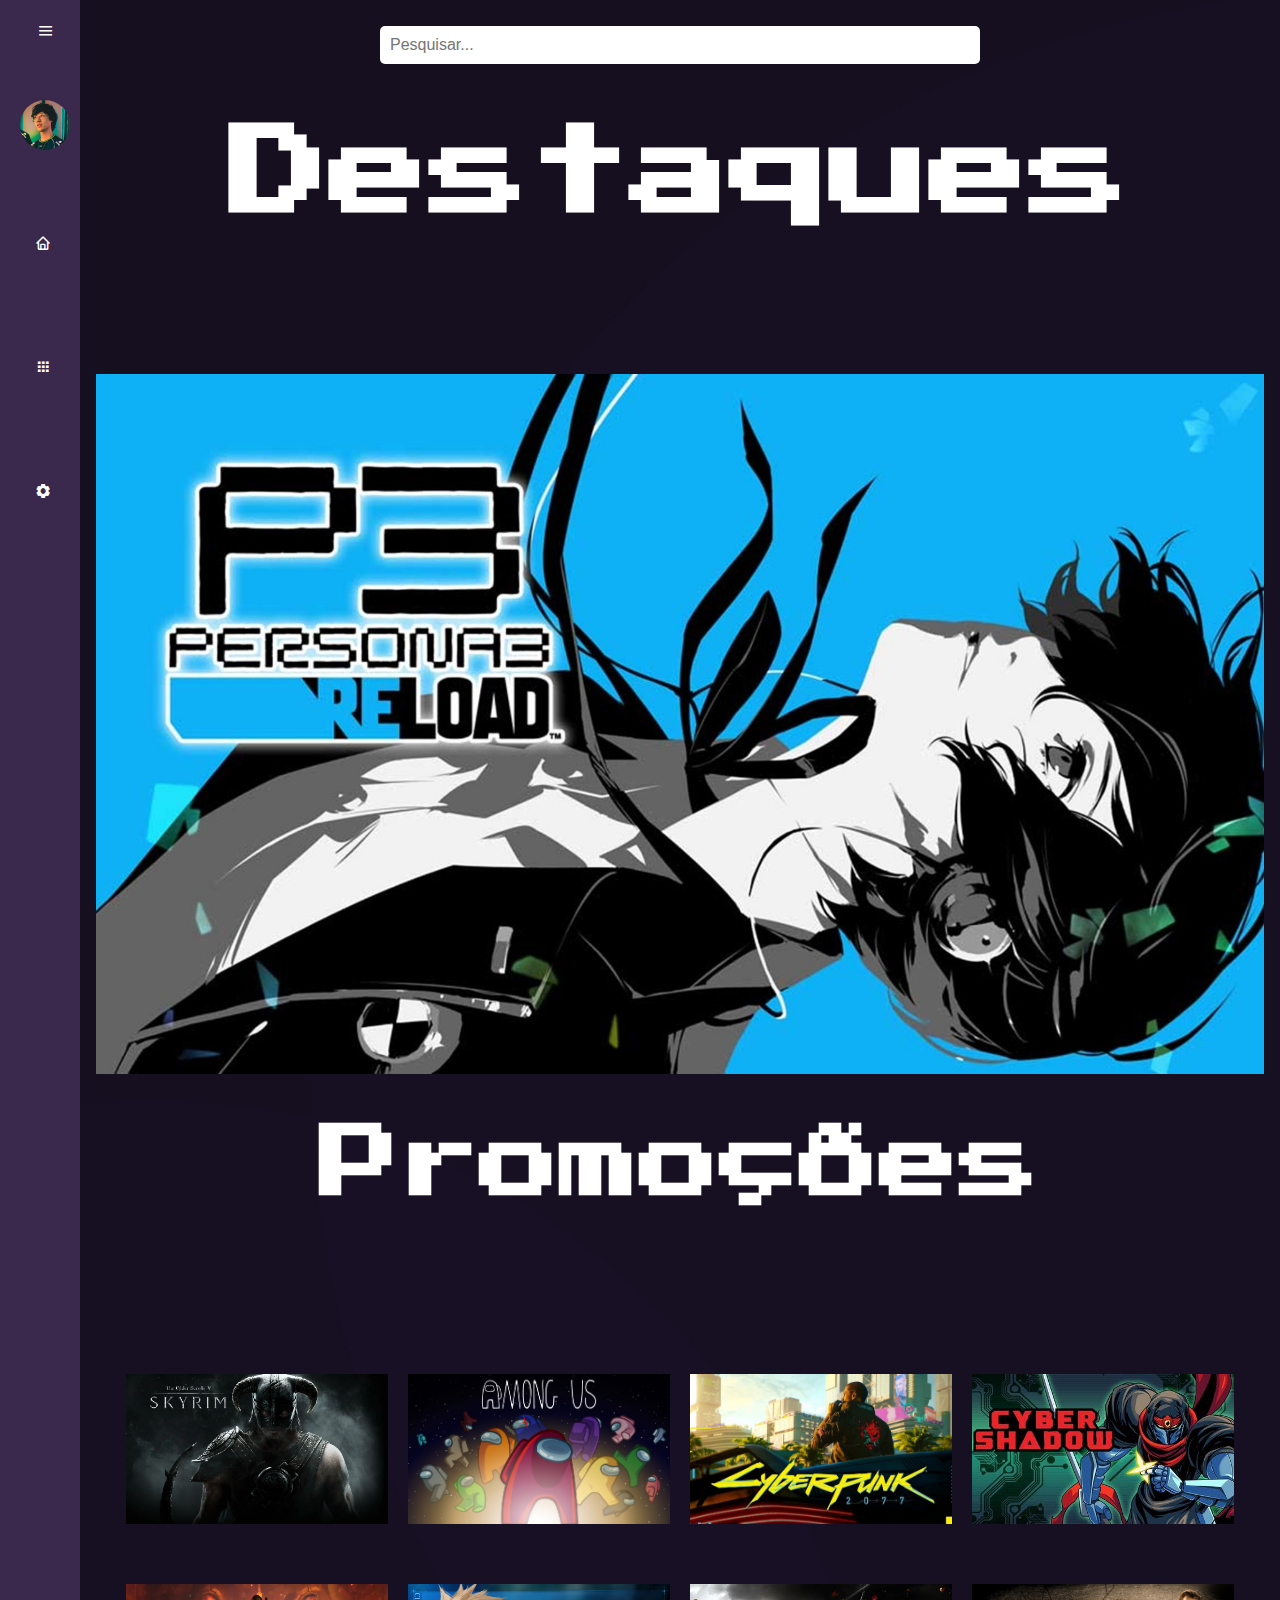
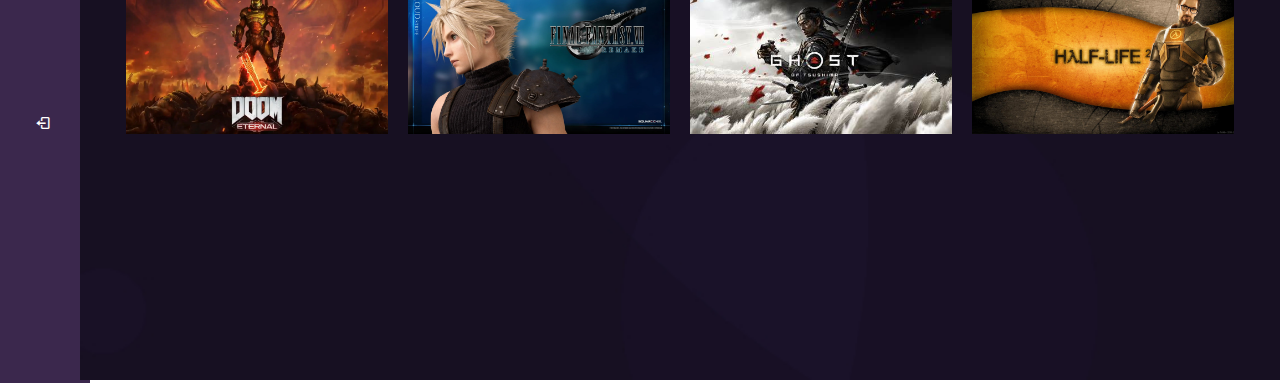
<file: Projeto IHC/index.html>
<!DOCTYPE html>
<html lang="pt-br">
<head>
    <meta charset="UTF-8">
    <meta name="viewport" content="width=device-width, initial-scale=1.0">
    <title>Jogos</title>
    <link rel="stylesheet" href="style.css">
    <link href='https://unpkg.com/boxicons@2.1.4/css/boxicons.min.css' rel='stylesheet'> 
    <link href="https://fonts.googleapis.com/css2?family=Press+Start+2P&display=swap" rel="stylesheet">
</head>
<body>


<div class="sidebar">
    <div class="top">
        <div class="logo">
            <i class="bx bxs-invader"></i>
            <span>DevStop</span>
        </div>
        <i class="bx bx-menu" id="btn"></i>
    </div>
    <div class="user">
        <a href="editor.html"><img src="Imgs/CIz_BqGv_200x200.jpg" alt="me" class="user-img"></a>
        <div>
            <p class="bold">DarkMaster123</p>
            <p>Admnistrador</p>
        </div>
    </div>
    <ul>
        
        <li>
            <a href="index.html">
                <i class="bx bx-home"></i>
                <span class="nav-item">Home</span>
            </a>
            
        </li>
        <li>
            <a href="catalogo.html">
                <i class="bx bxs-grid"></i>
                <span class="nav-item">Biblioteca</span>
            </a>
            
        </li>
        <li>
            <a href="configuracao.html">
                <i class="bx bxs-cog"></i>
                <span class="nav-item">Configurações</span>
            </a>
           
        </li>
        <br>
        <br>
        <br>
        <br>
        <br>
        <br>
        <br>
        <br>
        <br>
        <br>
        <br>
        <br>
        <br>
        <br>
        <br>
        <br>
        <br>
        <br>
        <br>
        <br>
        <br>
        <br>
        <br>
        <br>
        <br>
        <br>
        <br>
        <br>
        <br>
        <br>
        <br>
        <br>
        <br>
        <br>
        <br>
        <br>
        <br>
        <br>
        <br>
        <br>
        <br>
        <br>
        <br>
        <br>
        <br>
        <br>
        <br>
        <br>
        <br>
        <br>
        <br>
        <br>
        <br>
        <br>
        <br>
        
        <br>
        <br>
        <br>

        
        <li>
            <a href="login.html">
                <i class='bx bx-log-out'></i>
                <span class="nav-item">log-out</span>
            </a>
        
        </li>
    </ul>
    
</div>



<div class="main-content">
    <div class="top-bar">
        <input type="text" placeholder="Pesquisar..." class="search-bar">
    </div>
    
    <h1>Destaques</h1>
    
    <div class="slideshow-container">
        <div class="mySlides fade">
            <img src="Imgs/Persona.jpeg" style="width:80%px" class="slide-img img1">
        </div>
        <div class="mySlides fade">
            <img src="Imgs/hades.jfif" style="width:100%">
        </div>
        <div class="mySlides fade">
            <img src="Imgs/assasins.jfif" style="width:100%" class="slide-img img3">
        </div>
    </div>
        
    <h2>Promoções</h2>


    <div class="square-container">
        <div class="row">
            <div class="square"><img src="Imgs/skyrim.jpg" alt="Imagem 1"></div>
            <div class="square"><img src="Imgs/amongus.jpg" alt="Imagem 2"></div>
            <div class="square"><img src="Imgs/cyberpunk.jfif" alt="Imagem 3"></div>
            <div class="square"><img src="Imgs/cybershadow.jfif" alt="Imagem 4"></div>
        </div>
        <div class="row">
            <div class="square"><img src="Imgs/Doom-Eternal-1.jpg" alt="Imagem 5"></div>
            <div class="square"><img src="Imgs/finalfantasy.png" alt="Imagem 6"></div>
            <div class="square"><img src="Imgs/ghost.jfif" alt="Imagem 7"></div>
            <div class="square"><img src="Imgs/halflife.jpg" alt="Imagem 8"></div>
        </div>
    </div>
</div>



</body>
<script>
    let btn = document.querySelector('#btn')
    let sidebar = document.querySelector('.sidebar')

    btn.onclick = function () {
        sidebar.classList.toggle('active');
    };

    let slideIndex = 0;
showSlides();

function showSlides() {
    let slides = document.getElementsByClassName("mySlides");
    for (let i = 0; i < slides.length; i++) {
        slides[i].style.display = "none";  
    }
    slideIndex++;
    if (slideIndex > slides.length) {slideIndex = 1}    
    slides[slideIndex-1].style.display = "block";  
    setTimeout(showSlides, 8000); // Muda a imagem a cada 4 segundos
}

</script>





</html>
</file>
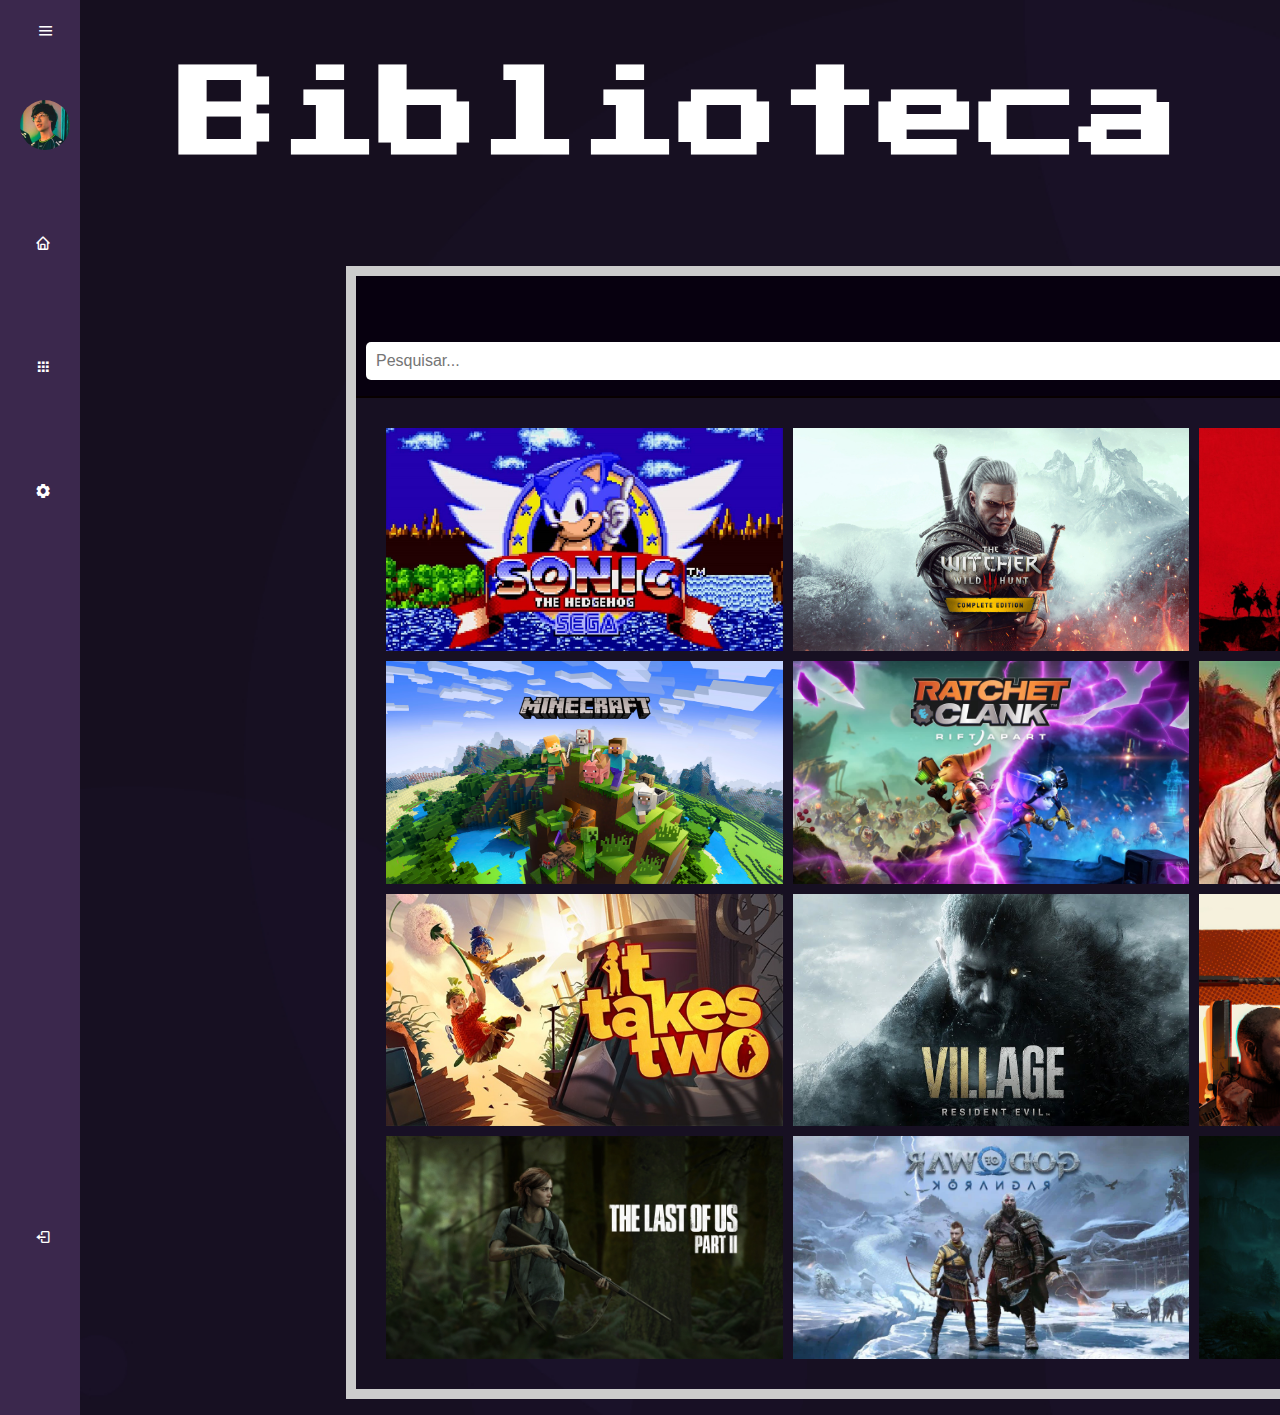
<file: Projeto IHC/catalogo.html>
<!DOCTYPE html>
<html lang="pt-br">
<head>
    <meta charset="UTF-8">
    <meta name="viewport" content="width=device-width, initial-scale=1.0">
    <title>Biblioteca</title>
    <link rel="stylesheet" href="catalogo.css">
    <link href='https://unpkg.com/boxicons@2.1.4/css/boxicons.min.css' rel='stylesheet'> 
    <link href="https://fonts.googleapis.com/css2?family=Press+Start+2P&display=swap" rel="stylesheet">
</head>
<body>

<div class="sidebar">
    <div class="top">
        <div class="logo">
            <i class="bx bxs-invader"></i>
            <span>DevStop</span>
        </div>
        <i class="bx bx-menu" id="btn"></i>
    </div>
    <div class="user">
        <a href="editor.html"><img src="Imgs/CIz_BqGv_200x200.jpg" alt="me" class="user-img"></a>
        <div>
            <p class="bold">DarkMaster123</p>
            <p>Admnistrador</p>
        </div>
    </div>
    <ul>
        
        <li>
            <a href="index.html">
                <i class="bx bx-home"></i>
                <span class="nav-item">Home</span>
            </a>
            
        </li>
        <li>
            <a href="catalogo.html">
                <i class="bx bxs-grid"></i>
                <span class="nav-item">Biblioteca</span>
            </a>
            
        </li>
        <li>
            <a href="configuracao.html">
                <i class="bx bxs-cog"></i>
                <span class="nav-item">Configurações</span>
            </a>
           
        </li>
        <br>
        <br>
        <br>
        <br>
        <br>
        <br>
        <br>
        <br>
        <br>
        <br>
        <br>
        <br>
        <br>
        <br>
        <br>
        <br>
        <br>
        <br>
        <br>
        <br>
        <br>
        <br>
        <br>
        <br>
        <br>
        <br>
        <br>
        <br>
        <br>
        <br>
        <br>
        

        <li>
            <a href="login.html">
                <i class='bx bx-log-out'></i>
                <span class="nav-item">log-out</span>
            </a>
        
        </li>
    </ul>
    
</div>

</body>
<script>
    let btn = document.querySelector('#btn')
    let sidebar = document.querySelector('.sidebar')

    btn.onclick = function () {
        sidebar.classList.toggle('active');
    };
</script>
<style>
    .gallery {
        display: flex;
        flex-wrap: wrap;
        gap: 10px;
        margin: 30px;
    }
    .gallery img {
        width: calc(33.333% - 10px);
        height: auto;
    }
</style>

<style>
 
    


    .container {
        display: flex;
        flex-wrap: wrap;
        justify-content: space-between;
        border: 10px solid #cccccc;
        box-sizing: border-box;
        /* Ajusta a altura da caixa principal para ocupar 90% da altura da tela */
        position: relative;
        width: 1300px;
        margin-left: 60px;
        margin-left: 250px;
        margin-top: 100px;
        
    }

    .search-container {
        width: 100%;
        display: flex;
        justify-content: space-between;
        align-items: center;
        padding: 10px;
        background-color: #07000f;
        border-bottom: 2px solid #080000;
        box-sizing: border-box;
    }

    .search-bar {
        flex: 1;
        padding: 10px;
        border: 2px solid #333;
        border-radius: 5px;
        font-size: 16px;
        margin-right: 10px;
        margin-top: 50px;
    }

    .banner {
        width: 100px;
        height: 50px;
        background-color: #5800a5;
        color: white;
        display: flex;
        justify-content: center;
        align-items: center;
        margin-top: 50px;
    }

    .rectangle {
        width: calc(33.33% - 20px);
        height: 100px;
        background-color: #f2f2f2;
        margin: 10px;
    }
  /* Estilos para os botões */
  .button-container {
            position: absolute;
            top: 10px;
            right: 10px;
            display: flex;
            z-index: 1; /* Para os botões ficarem sobre os retângulos */
            margin-bottom: 50px;
        }

        .button {
            padding: 5px 10px;
            background-color: #1c0049;
            color: white;
            border: none;
            cursor: pointer;
            margin-left: 10px;
           
        }

       
    </style>
</head>
<body>
   
</div>



<div class="main-content">
    <h1>Biblioteca</h1>
    <div class="container">
        <div class="button-container">
            <button class="button previous">Anterior</button>
            <button class="button next">Posterior</button>
        </div>
        <div class="search-container">
            <input type="text" placeholder="Pesquisar..." class="search-bar">
            <div class="banner">Enter</div>
        </div>
        
    <div class="gallery">
        <img src="Imgs/sonic.jfif" alt="Game 1">
        <img src="Imgs/thewitcher3.jfif" alt="Game 2">
        <img src="Imgs/Reddead.jfif" alt="Game 3">
        <img src="Imgs/minecraft.jpg" alt="Game 4">
        <img src="Imgs/Ratchet.jfif" alt="Game 5">
        <img src="Imgs/farcry.jfif" alt="Game 6">
        <img src="Imgs/ittakes2.jfif" alt="Game 7">
        <img src="Imgs/residendtvillage.jpg" alt="Game 8">
        <img src="Imgs/deathloop.jfif" alt="Game 9">
        <img src="Imgs/tlou.jpg" alt="Game 10">
        <img src="Imgs/godofwar.jpeg" alt="Game 11">
        <img src="Imgs/elden.jpg" alt="Game 12">
    </div>
    </div>
</div>
</body>
</html>
</file>
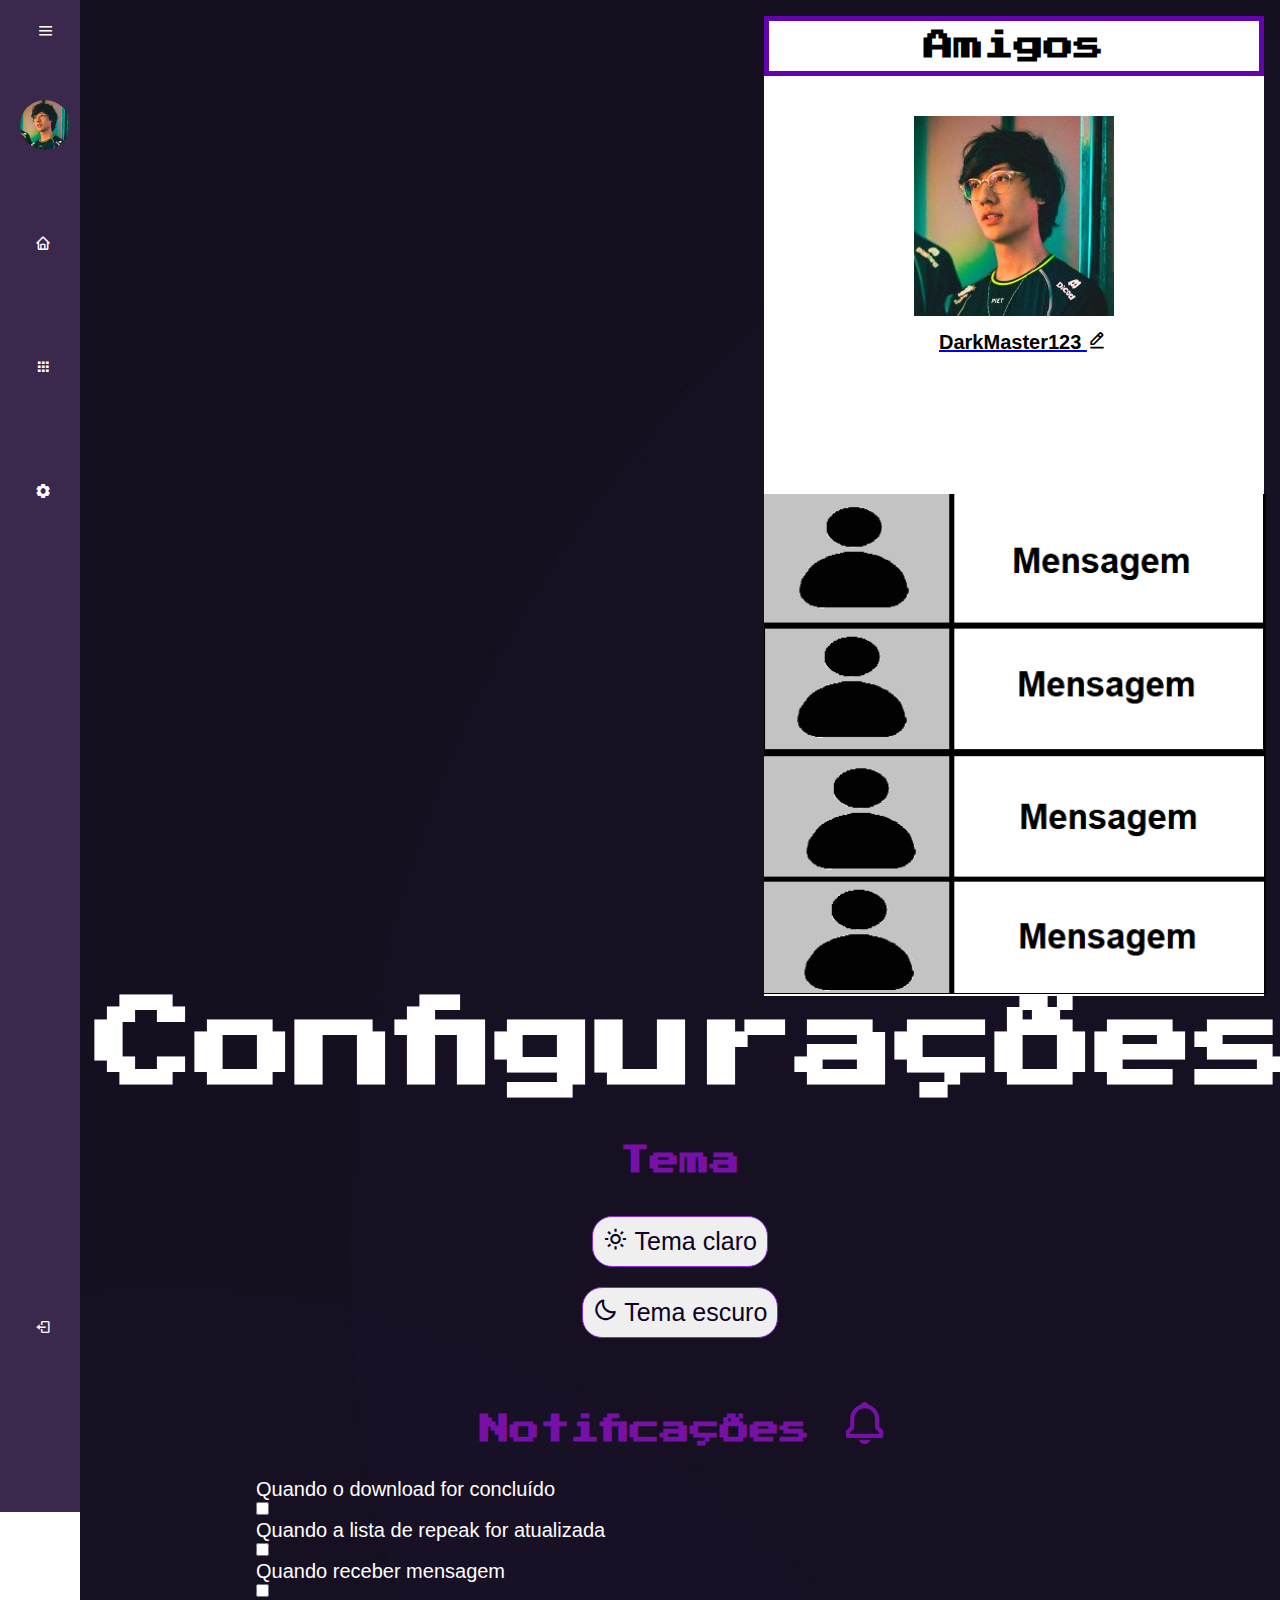
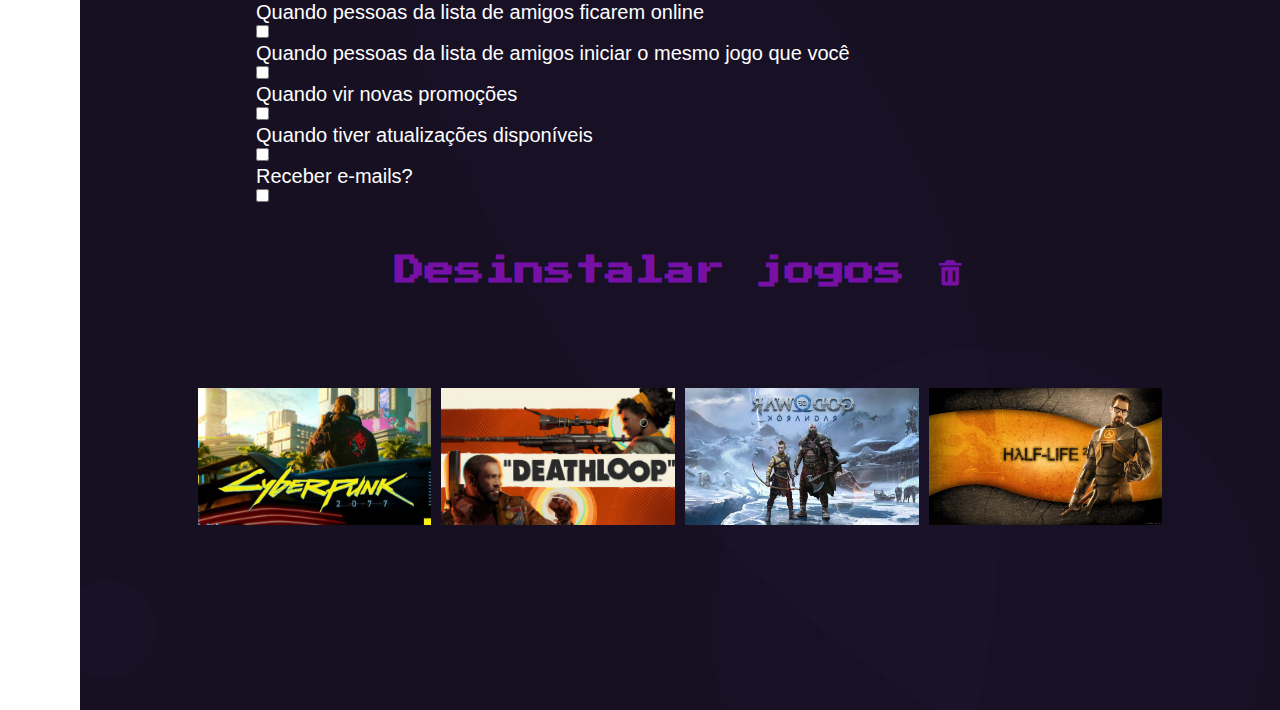
<file: Projeto IHC/configuracao.html>
<!DOCTYPE html>
<html lang="pt-br">
<head>
    <meta charset="UTF-8">
    <meta name="viewport" content="width=device-width, initial-scale=1.0">
    <title>Configuração</title>
    <link rel="stylesheet" href="configuracao.css">
    <link href='https://unpkg.com/boxicons@2.1.4/css/boxicons.min.css' rel='stylesheet'> 
    <link href="https://fonts.googleapis.com/css2?family=Press+Start+2P&display=swap" rel="stylesheet">
</head>
<body>


<div class="sidebar">
    <div class="top">
        <div class="logo">
            <i class="bx bxs-invader"></i>
            <span>DevStop</span>
        </div>
        <i class="bx bx-menu" id="btn"></i>
    </div>
    <div class="user">
        <a href="editor.html">
            <img src="Imgs/CIz_BqGv_200x200.jpg" alt="me" class="user-img">
            <div>
                <a href="editor.html">
                    <p class="bold">DarkMaster123</p>
                    <p>Admnistrador</p>
                </a>
        </a>
        </div>
    </div>
    <ul>
        
        <li>
            <a href="index.html">
                <i class="bx bx-home"></i>
                <span class="nav-item">Home</span>
            </a>
            
        </li>
        <li>
            <a href="catalogo.html">
                <i class="bx bxs-grid"></i>
                <span class="nav-item">Biblioteca</span>
            </a>
            
        </li>
        <li>
            <a href="configuracao.html">
                <i class="bx bxs-cog"></i>
                <span class="nav-item">Configurações</span>
            </a>
           
        </li>
        <br>
        <br>
        <br>
        <br>
        <br>
        <br>
        <br>
        <br>
        <br>
        <br>
        <br>
        <br>
        <br>
        <br>
        <br>
        <br>
        <br>
        <br>
        <br>
        <br>
        <br>
        <br>
        <br>
        <br>
        <br>
        <br>
        <br>
        <br>
        <br>
        <br>
        <br>
        <br>
        <br>
        <br>
        <br>
        <br>
        
        <li>
            <a href="login.html">
                <i class='bx bx-log-out'></i>
                <span class="nav-item">log-out</span>
            </a>
        
        </li>
    </ul>
    
</div>

</body>
<script>
    let btn = document.querySelector('#btn')
    let sidebar = document.querySelector('.sidebar')

    btn.onclick = function () {
        sidebar.classList.toggle('active');
    };
</script>

<div class="main-content">
    <div class="aside">
        <div class="header">
            <h2>Amigos</h2>
        </div>
        <div class="perfil">
            <img src="Imgs/CIz_BqGv_200x200.jpg" alt="">
            <a href="editor.html"><strong><p id="p1">DarkMaster123 <i class='bx bx-edit-alt' ></i></p></strong></a>
        </div>
        <div class="lista">
            <img src="Imgs/facilidade.png" alt="">
        </div>
    </div>
    <h1>Configurações</h1>

    
        <div class="tema">
            
            <center>
                <h3>Tema</h3>
            </center>
    
                <CENTER>
                    <button><i class='bx bx-sun'></i> Tema claro</button>
                    <br>
                    <button><i class='bx bx-moon' ></i> Tema escuro</button>
                </CENTER>
    
        </div>

        <div class="notificacao">

            <center>
                <h3>Notificações <i id="i1" class='bx bx-bell' ></i></h3> 
            </center>
            <p>Quando o download for concluído</p> <input type="checkbox">
            <p>Quando a lista de repeak for atualizada</p> <input type="checkbox">
            <p>Quando receber mensagem</p> <input type="checkbox">
            <p>Quando pessoas da lista de amigos ficarem online</p> <input type="checkbox">
            <p>Quando pessoas da lista de amigos iniciar o mesmo jogo que você</p> <input type="checkbox">
            <p>Quando vir novas promoções</p> <input type="checkbox">
            <p>Quando tiver atualizações disponíveis</p> <input type="checkbox">
            <p>Receber e-mails?</p> <input type="checkbox">
        
            
        </div>

        <center>
            <h3>Desinstalar jogos <i class='bx bxs-trash' ></i></h3> 
        </center>
        <div class="gallery">
            <img src="Imgs/cyberpunk.jfif" alt="Game 1">
            <img src="Imgs/deathloop.jfif" alt="Game 2">
            <img src="Imgs/godofwar.jpeg" alt="Game 3">
            <img src="Imgs/halflife.jpg" alt="Game 4">
        </div>
</div>

<style>
    .aside{
        height: 980px;
        width: 500px;
        background-color: rgb(255, 255, 255);
        float:  right;
        
       }

    .header h2{
        display: flex;
        justify-content: center;
       
        border: solid rgb(98, 3, 175) 5px;
        padding: 10px;
    }
    .perfil{
        
        margin-left: auto;
        margin-right: auto;
        margin-top: 40px;
        height: 200px;
        width: 200px;
        background-color: blueviolet;
    }
  
    .lista{
        background-color: chartreuse;
        display: flex;
        height:500px;
        width: 500px;
        margin-top: 178px;
     
    }
    h1 {
    color: white; /* Muda a cor para branco */
    font-weight: bold; /* Deixa o texto em negrito */
    text-align: center; /* Centraliza o texto */
    font-size: 100px;
    font-family: 'Press Start 2P', sans-serif; /* Aplica a fonte Press Start 2P como a fonte padrão */;
    margin-top: 50px;
}

h2{
    color: rgb(0, 0, 0); /* Muda a cor para branco */
    font-weight: bold; /* Deixa o texto em negrito */
    text-align: center; /* Centraliza o texto */
    font-size: 30px;
    font-family: 'Press Start 2P', sans-serif; /* Aplica a fonte Press Start 2P como a fonte padrão */;
}


.gallery {
            display: flex;
            flex-wrap: wrap;
            justify-content: center;
            gap: 10px;
            margin-bottom: 169px;
            margin-top: 100px;
        }
        .gallery img {
            width: 20%;
            height: auto;
        }
    
</style>
</file>
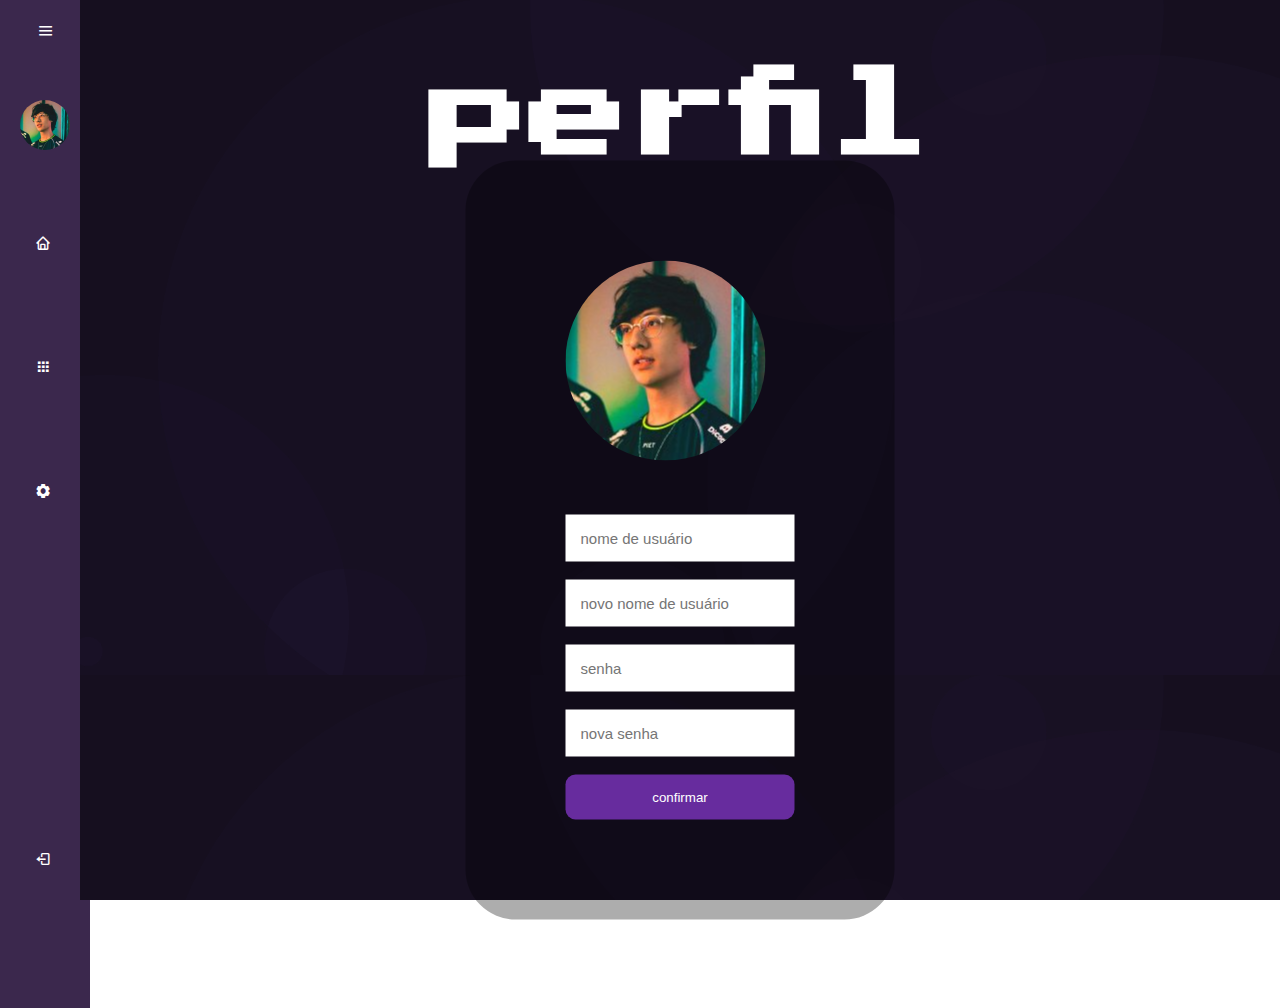
<file: Projeto IHC/editor.html>
<!DOCTYPE html>
<html lang="pt-br">
<head>
    <meta charset="UTF-8">
    <meta name="viewport" content="width=device-width, initial-scale=1.0">
    <title>Jogos</title>
    <link rel="stylesheet" href="editor.css">
    <link href='https://unpkg.com/boxicons@2.1.4/css/boxicons.min.css' rel='stylesheet'> 
    <link href="https://fonts.googleapis.com/css2?family=Press+Start+2P&display=swap" rel="stylesheet">
</head>

<body>
   
    

<div class="sidebar">
    <div class="top">
        <div class="logo">
            <i class="bx bxs-invader"></i>
            <span>DevStop</span>
        </div>
        <i class="bx bx-menu" id="btn"></i>
    </div>
    <div class="user">
        <a href="editor.html"><img src="Imgs/CIz_BqGv_200x200.jpg" alt="me" class="user-img"></a>
        <div>
            <p class="bold">DarkMaster123</p>
            <p>Admnistrador</p>
        </div>
    </div>
    <ul>
        
        <li>
            <a href="index.html">
                <i class="bx bx-home"></i>
                <span class="nav-item">Home</span>
            </a>
            
        </li>
        <li>
            <a href="catalogo.html">
                <i class="bx bxs-grid"></i>
                <span class="nav-item">Biblioteca</span>
            </a>
            
        </li>
        <li>
            <a href="configuracao.html">
                <i class="bx bxs-cog"></i>
                <span class="nav-item">Configurações</span>
            </a>
           
        </li>
        <br>
        <br>
        <br>
        <br>
        <br>
        <br>
        <br>
        <br>
        <br>
        <br>

        
        
        
        <li>
            <a href="login.html">
                <i class='bx bx-log-out'></i>
                <span class="nav-item">log-out</span>
            </a>
        
        </li>
    </ul>
    
</div>
<div class="main-content">
    <h1>perfil</h1>

    <div class="meiuca">
        <div class="zoom">
            <img src="Imgs/CIz_BqGv_200x200.jpg" >
        </div>
           
        <br><br><br>
        <input type="text" placeholder="nome de usuário"><br><br>
        <input type="text" placeholder="novo nome de usuário"><br><br>
        <input type="password" placeholder="senha"><br><br>
        <input type="password" placeholder="nova senha"> <br><br>
        <button>confirmar</button>
    </div>
</div>

</body>

<script>
    let btn = document.querySelector('#btn')
    let sidebar = document.querySelector('.sidebar')

    btn.onclick = function () {
        sidebar.classList.toggle('active');
    };

    let slideIndex = 0;
showSlides();
</script>

</html>
</file>
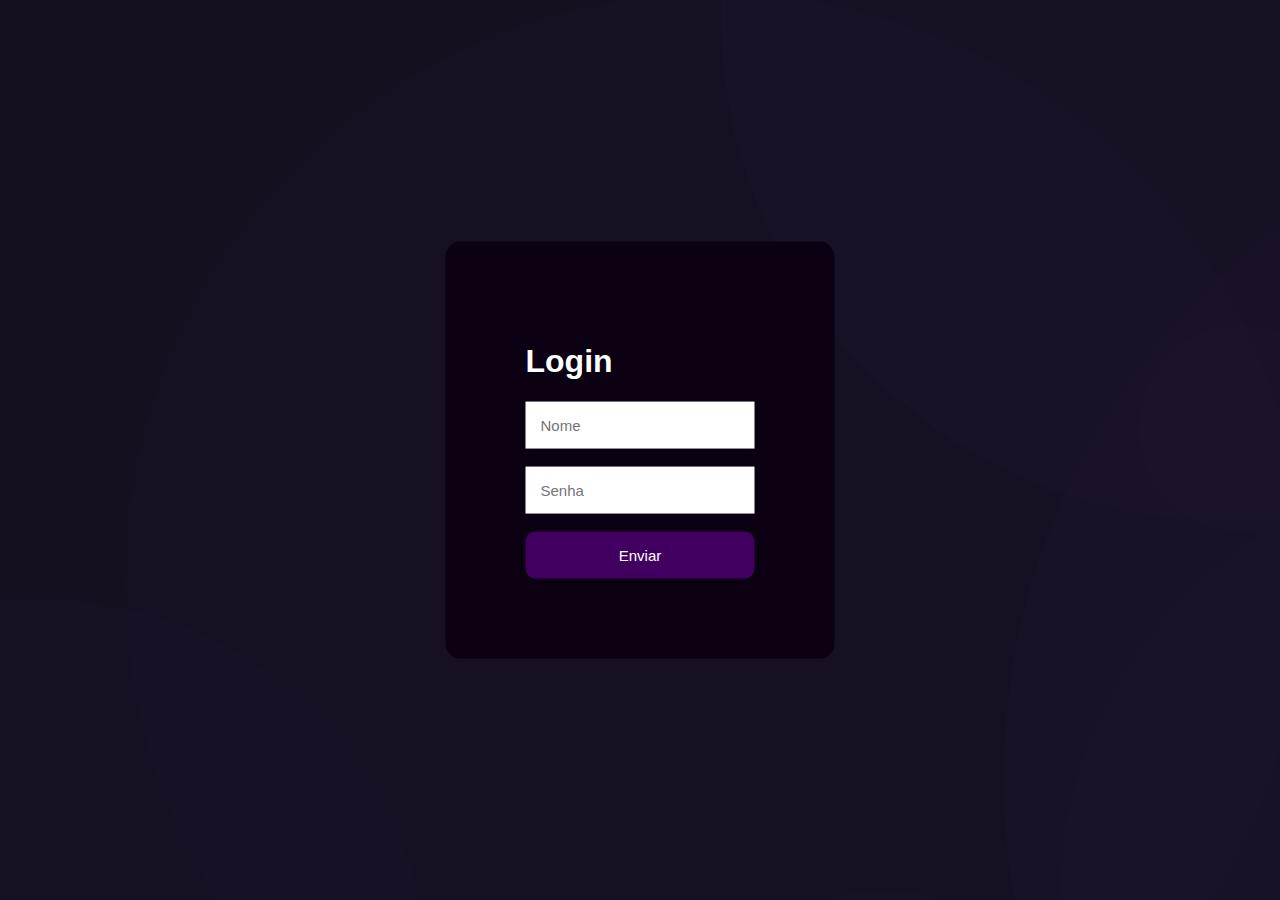
<file: Projeto IHC/login.html>
<html lang="en">
<head>
    <meta charset="UTF-8">
    <meta http-equiv="X-UA-Compatible" content="IE=edge">
    <meta name="viewport" content="width=device-width, initial-scale=1.0">
    <title>Tela de login</title>
    <style>
        body{
            font-family: Arial, Helvetica, sans-serif;
            background-image: url('Imgs/bg_bggenerator_com.jpg')  
        }
        div{
            background-color: rgba(11, 0, 17, 0.9);
            position: absolute;
            top: 50%;
            left: 50%;
            transform: translate(-50%,-50%);
            padding: 80px;
            border-radius: 15px;
            color: #fff;
        }
        input{
            padding: 15px;
            border: none;
            outline: none;
            font-size: 15px;
        }
        button{
            background-color: rgb(65, 0, 95);
            border: none;
            padding: 15px;
            width: 100%;
            border-radius: 10px;
            color: white;
            font-size: 15px;
            
        }
        button:hover{
            background-color: rgb(119, 10, 207);
            cursor: pointer;
        }
    </style>
</head>
<body>
    <div>
        <h1>Login</h1>
        <input type="text" placeholder="Nome">
        <br><br>
        <input type="password" placeholder="Senha">
        <br><br>
        <a href="index.htmlc"><button>Enviar</button></a>
    </div>
</body>
</html>
</file>
<file: Projeto IHC/style.css>
*{
    margin: 0;
    padding: 0;
    box-sizing: border-box;
    font-family: 'Segoe UI', Tahoma, Geneva, Verdana, sans-serif;
}

.user-img{
    width: 50px;
    height: 50px;
    border-radius: 100% ;
    border: 1px  ;
    margin-left: 20px;
    
}

.sidebar{
    position: absolute;
    top: 0;
    left: 0;
    height: 1983px;
    width: 90px;
    background-color: #3b284d;
    padding-left: px;
    padding-right: 23px;
    transition: all 0.5s ease;
}

.sidebar.active ~ .main-content{
    left: 250px;
    width: calc(100%-250px);
    font-family: Arial, sans-serif;
}

.sidebar.active{
    width: 250px;
    padding-right: 0px;
}

.sidebar #btn{
    position: absolute;
    color: #fff;
    top: .4rem;
    left: 50%;
    font-size: 1.2rem;
    line-height: 50px;
    transform: translate(-50%);
    cursor: pointer;
}

.sidebar.active #btn {
    left: 90%;
}

.sidebar .top .logo{
    color: #fff;
    display: flex;
    height: 50px;
    width: 100%;
    align-items: center;
    pointer-events: none;
    opacity: 0;
}

.sidebar.active .top .logo{
    opacity: 1;
}

.top .logo i{
    font-size: 2rem;
    margin-right: 5px;
    margin-left: 10px;
}

.user{
    display: flex;
    align-items: center;
    margin: 1rem 0;
    margin-top: 50px;
}


.user p {
    color: #fff;
    opacity: 1;
    margin-left: 1rem;
}


.bold {
    font-weight: 600;
    font-size: 20px;
}

.sidebar p {
    opacity: 0;
    
}

.sidebar.active p{
    opacity: 1;
}

.sidebar ul li {
    position: relative;
    list-style-type: none;
    height: 60px;
    width: 90%;
    margin: 4rem 8px;
    line-height: 50px;
    padding-left: 10px;
}


.sidebar ul li a {
    color: #fff;
    display: flex;
    margin-right: 0;
    text-decoration: none;
    border-radius: 20px;
    padding-right: 0px;

}

.sidebar ul li a:hover{
    background-color: #fff;
    color: #0d0325;
    align-items: center;
    
    
}


.sidebar ul li a i{
    min-width: 50px;
    text-align: center;
    height: 50px;
    border-radius: 12px;
    line-height: 50px;
    

}


.sidebar .nav-item {
    opacity: 0;

}

.sidebar.active .nav-item {
    opacity: 1;
}

.main-content{
    position: relative;
    min-height: 100vh;
    top: 0;
    left: 80px;
    transition: all 0.5s ease;
    width: calc(100% - 80px);
    padding: 1rem;
    background-size: cover;
    background-image: url('Imgs/bg_bggenerator_com.jpg');
}



.top-bar {
    position: flex;
    top: 15px;
    width: 100%;
    
    padding: 10px 0;
    text-align: center;
    z-index: 1000;
    
}

.main-content .search-bar {
    width: 600px;
    padding: 10px;
    border: none;
    border-radius: 5px;
    font-size: 16px;
}

.main-content .content {
    margin-top: 60px; /* Espaço para a barra fixa */
    padding: 20px;
}








.slideshow-container {
    margin-top: 60px; /* Espaço para a barra fixa */
    position: relative;
    max-width: 2000px; /* Largura máxima do slideshow */
    height: 700px; /* Altura fixa para o slideshow */
    margin: auto; /* Centraliza o slideshow */
    overflow: hidden; /* Garante que o conteúdo extra não fique visível */
    background-color: #f2f2f2; /* Cor de fundo para a área do slideshow */
    margin-top: 150px
}

.mySlides {
    display: none;
    text-align: center; /* Centraliza o conteúdo do slide */
    height: 100%; /* Garante que os slides ocupem toda a altura do contêiner */
}

.mySlides img {
    width: 100%;
    height: 100%; /* Faz com que as imagens preencham o contêiner */
    object-fit: cover; /* Ajusta as imagens para cobrir o contêiner sem distorção */
}

.img1 {
    object-position: center 20%; /* Ajusta a imagem 1 para ficar mais para baixo */
}

/* Ajusta a posição da imagem 3 */
.img3 {
    object-position: center 20%; /* Ajusta a imagem 3 para ficar mais para cima */
}

.fade {
    animation-name: fade;
    animation-duration: 2s;
}

@keyframes fade {
    from {opacity: .4} 
    to {opacity: 1}
}

.square-container {
    display: flex;
    flex-direction: column;
    align-items: center;
    padding: 20px;
    max-width: 100%; /* Ajusta a largura máxima para 100% */
    margin: 150px auto; /* Centraliza o contêiner de quadrados */
}

.row {
    display: flex;
    justify-content: space-between;
    width: 100%;
    margin-bottom: 60px; /* Espaçamento entre as linhas */
}

.square {
    flex: 1; /* Faz com que os quadrados ocupem a mesma largura */
    height: 150px;
    background-color: #333;
    margin: 0 10px; /* Espaçamento horizontal entre os quadrados */
    display: flex;
    justify-content: center;
    align-items: center;
}

.square img {
    width: 100%;
    height: 100%;
    object-fit: cover; /* Ajusta as imagens para cobrir o quadrado sem distorção */
}




h1 {
    color: white; /* Muda a cor para branco */
    font-weight: bold; /* Deixa o texto em negrito */
    text-align: center; /* Centraliza o texto */
    font-size: 100px;
    font-family: 'Press Start 2P', sans-serif; /* Aplica a fonte Press Start 2P como a fonte padrão */;
    margin-top: 50px;
}

h2 {
    color: white; /* Muda a cor para branco */
    font-weight: bold; /* Deixa o texto em negrito */
    text-align: center; /* Centraliza o texto */
    font-size: 80px;
    font-family: 'Press Start 2P', sans-serif; /* Aplica a fonte Press Start 2P como a fonte padrão */;
    margin-top: 50px;
}
</file>
<file: Projeto IHC/catalogo.css>
*{
    margin: 0;
    padding: 0;
    box-sizing: border-box;
    font-family: 'Segoe UI', Tahoma, Geneva, Verdana, sans-serif;
}

.user-img{
    width: 50px;
    height: 50px;
    border-radius: 100% ;
    border: 1px  ;
    margin-left: 20px;
    
}

.sidebar{
    position: absolute;
    top: 0;
    left: 0;
    height: 1415px;
    width: 90px;
    background-color: #3b284d;
    padding-left: px;
    padding-right: 23px;
    transition: all 0.5s ease;
}

.sidebar.active ~ .main-content{
    left: 250px;
    width: calc(100%-250px);
    font-family: Arial, sans-serif;
}

.sidebar.active{
    width: 250px;
    padding-right: 0px;
}

.sidebar #btn{
    position: absolute;
    color: #fff;
    top: .4rem;
    left: 50%;
    font-size: 1.2rem;
    line-height: 50px;
    transform: translate(-50%);
    cursor: pointer;
}

.sidebar.active #btn {
    left: 90%;
}

.sidebar .top .logo{
    color: #fff;
    display: flex;
    height: 50px;
    width: 100%;
    align-items: center;
    pointer-events: none;
    opacity: 0;
}

.sidebar.active .top .logo{
    opacity: 1;
}

.top .logo i{
    font-size: 2rem;
    margin-right: 5px;
    margin-left: 10px;
}

.user{
    display: flex;
    align-items: center;
    margin: 1rem 0;
    margin-top: 50px;
}


.user p {
    color: #fff;
    opacity: 1;
    margin-left: 1rem;
}


.bold {
    font-weight: 600;
    font-size: 20px;
}

.sidebar p {
    opacity: 0;
    
}

.sidebar.active p{
    opacity: 1;
}

.sidebar ul li {
    position: relative;
    list-style-type: none;
    height: 60px;
    width: 90%;
    margin: 4rem 8px;
    line-height: 50px;
    padding-left: 10px;
}


.sidebar ul li a {
    color: #fff;
    display: flex;
    margin-right: 0;
    text-decoration: none;
    border-radius: 20px;
    padding-right: 0px;

}

.sidebar ul li a:hover{
    background-color: #fff;
    color: #0d0325;
    align-items: center;
    
    
}


.sidebar ul li a i{
    min-width: 50px;
    text-align: center;
    height: 50px;
    border-radius: 12px;
    line-height: 50px;
    

}


.sidebar .nav-item {
    opacity: 0;

}

.sidebar.active .nav-item {
    opacity: 1;
}

.main-content{
    position: relative;
    
    min-height: 100vh;
    top: 0;
    left: 80px;
    transition: all 0.5s ease;
    width: calc(100% - 80px);
    padding: 1rem;
    background-size: cover;
    background-image: url('Imgs/bg_bggenerator_com.jpg');
}



.top-bar {
    position: flex;
    top: 15px;
    width: 100%;
    
    padding: 10px 0;
    text-align: center;
    z-index: 1000;
    
}

.main-content .search-bar {
    width: 600px;
    padding: 10px;
    border: none;
    border-radius: 5px;
    font-size: 16px;
}

.main-content .content {
    margin-top: 60px; /* Espaço para a barra fixa */
    padding: 20px;
}

h1 {
    color: white; /* Muda a cor para branco */
    font-weight: bold; /* Deixa o texto em negrito */
    text-align: center; /* Centraliza o texto */
    font-size: 100px;
    font-family: 'Press Start 2P', sans-serif; /* Aplica a fonte Press Start 2P como a fonte padrão */;
    margin-top: 50px;
    
}
</file>
<file: Projeto IHC/configuracao.css>
*{
    margin: 0;
    padding: 0;
    box-sizing: border-box;
    font-family: 'Segoe UI', Tahoma, Geneva, Verdana, sans-serif;
}

.user-img{
    width: 50px;
    height: 50px;
    border-radius: 100% ;
    border: 1px  ;
    margin-left: 20px;
    
}

.sidebar{
    position: absolute;
    top: 0;
    left: 0;
    height: 1512px;
    width: 90px;
    background-color: #3b284d;
    padding-left: px;
    padding-right: 23px;
    transition: all 0.5s ease;
}

.sidebar.active ~ .main-content{
    left: 250px;
    width: calc(100%-250px);
    font-family: Arial, sans-serif;
}

.sidebar.active{
    width: 250px;
    padding-right: 0px;
}

.sidebar #btn{
    position: absolute;
    color: #fff;
    top: .4rem;
    left: 50%;
    font-size: 1.2rem;
    line-height: 50px;
    transform: translate(-50%);
    cursor: pointer;
}

.sidebar.active #btn {
    left: 90%;
}

.sidebar .top .logo{
    color: #fff;
    display: flex;
    height: 50px;
    width: 100%;
    align-items: center;
    pointer-events: none;
    opacity: 0;
}

.sidebar.active .top .logo{
    opacity: 1;
}

.top .logo i{
    font-size: 2rem;
    margin-right: 5px;
    margin-left: 10px;
}

.user{
    display: flex;
    align-items: center;
    margin: 1rem 0;
    margin-top: 50px;
}


.user p {
    color: #fff;
    opacity: 1;
    margin-left: 1rem;
}


.bold {
    font-weight: 600;
    font-size: 20px;
}

.sidebar p {
    opacity: 0;
    
}

.sidebar.active p{
    opacity: 1;
}

.sidebar ul li {
    position: relative;
    list-style-type: none;
    height: 60px;
    width: 90%;
    margin: 4rem 8px;
    line-height: 50px;
    padding-left: 10px;
}


.sidebar ul li a {
    color: #fff;
    display: flex;
    margin-right: 0;
    text-decoration: none;
    border-radius: 20px;
    padding-right: 0px;

}

.sidebar ul li a:hover{
    background-color: #fff;
    color: #0d0325;
    align-items: center;
    
    
}


.sidebar ul li a i{
    min-width: 50px;
    text-align: center;
    height: 50px;
    border-radius: 12px;
    line-height: 50px;
    

}


.sidebar .nav-item {
    opacity: 0;

}

.sidebar.active .nav-item {
    opacity: 1;
}

.main-content{
    position: relative;
    background-size: cover;
    background-image: url('Imgs/bg_bggenerator_com.jpg');
    min-height: 100vh;
    top: 0;
    left: 80px;
    transition: all 0.5s ease;
    width: calc(100% - 80px);
    padding: 1rem;
}

button{
    border: solid 1px blueviolet;
    border-radius: 20px;
    color: #0d0325;
    transition: background-color 0.5s ease, color 0.5s ease, transform 0.5s ease;
    font-size: 25px;
    margin: 10px;
    padding: 10px;
}

button:hover{
    background-color: #3b284d;
    color: #fff;
    transform: scale(1.2);
}

h3{
    color: rgb(119, 16, 167); /* Muda a cor para branco */
    font-weight: bold; /* Deixa o texto em negrito */
    margin-top: 50px;
    margin-bottom: 30px;
    font-size: 30px;
    font-family: 'Press Start 2P', sans-serif; /* Aplica a fonte Press Start 2P como a fonte padrão */;
}


.notificacao{
   
   margin-left: 10px;
    align-items: center;
}

#i1{
    font-size: 50px;
}

#p1{
    font-size: 20px;
    color: black;
    
    margin-top: 10px;
    margin-left: 25px
}

p{
    font-size: 20px;
    color: #fff;
    margin-left: 150px;
}

input{
    margin-left: 150px;
}
</file>
<file: Projeto IHC/editor.css>
*{
    margin: 0;
    padding: 0;
    box-sizing: border-box;
    font-family: 'Segoe UI', Tahoma, Geneva, Verdana, sans-serif;
}

.user-img{
    width: 50px;
    height: 50px;
    border-radius: 100% ;
    border: 1px  ;
    margin-left: 20px;
    
}

.sidebar{
    position: absolute;
    top: 0;
    left: 0;
    height: 1008px;
    width: 90px;
    background-color: #3b284d;
    padding-left: px;
    padding-right: 23px;
    transition: all 0.5s ease;
}

.sidebar.active ~ .main-content{
    left: 250px;
    width: calc(100%-250px);
    font-family: Arial, sans-serif;
}

.sidebar.active{
    width: 250px;
    padding-right: 0px;
}

.sidebar #btn{
    position: absolute;
    color: #fff;
    top: .4rem;
    left: 50%;
    font-size: 1.2rem;
    line-height: 50px;
    transform: translate(-50%);
    cursor: pointer;
}

.sidebar.active #btn {
    left: 90%;
}

.sidebar .top .logo{
    color: #fff;
    display: flex;
    height: 50px;
    width: 100%;
    align-items: center;
    pointer-events: none;
    opacity: 0;
}

.sidebar.active .top .logo{
    opacity: 1;
}

.top .logo i{
    font-size: 2rem;
    margin-right: 5px;
    margin-left: 10px;
}

.user{
    display: flex;
    align-items: center;
    margin: 1rem 0;
    margin-top: 50px;
}


.user p {
    color: #fff;
    opacity: 1;
    margin-left: 1rem;
}


.bold {
    font-weight: 600;
    font-size: 20px;
}

.sidebar p {
    opacity: 0;
    
}

.sidebar.active p{
    opacity: 1;
}

.sidebar ul li {
    position: relative;
    list-style-type: none;
    height: 60px;
    width: 90%;
    margin: 4rem 8px;
    line-height: 50px;
    padding-left: 10px;
}


.sidebar ul li a {
    color: #fff;
    display: flex;
    margin-right: 0;
    text-decoration: none;
    border-radius: 20px;
    padding-right: 0px;

}

.sidebar ul li a:hover{
    background-color: #fff;
    color: #0d0325;
    align-items: center;
    
    
}


.sidebar ul li a i{
    min-width: 50px;
    text-align: center;
    height: 50px;
    border-radius: 12px;
    line-height: 50px;
    

}


.sidebar .nav-item {
    opacity: 0;

}

.sidebar.active .nav-item {
    opacity: 1;
}

.main-content{
    position: relative;
    min-height: 100vh;
    top: 0;
    left: 80px;
    transition: all 0.5s ease;
    width: calc(100% - 80px);
    padding: 1rem;
    background-size: 100%;
    background-image: url('Imgs/bg_bggenerator_com.jpg');
}



.top-bar {
    position: flex;
    top: 15px;
    width: 100%;
    
    padding: 10px 0;
    text-align: center;
    z-index: 1000;
    
}

.main-content .search-bar {
    width: 600px;
    padding: 10px;
    border: none;
    border-radius: 5px;
    font-size: 16px;
}

.main-content .content {
    margin-top: 60px; /* Espaço para a barra fixa */
    padding: 20px;
}

h1 {
    color: white; /* Muda a cor para branco */
    font-weight: bold; /* Deixa o texto em negrito */
    text-align: center; /* Centraliza o texto */
    font-size: 100px;
    font-family: 'Press Start 2P', sans-serif; /* Aplica a fonte Press Start 2P como a fonte padrão */;
    margin-top: 50px;
}



.zoom{
    height: 200px;
    width: 200px;
    overflow: hidden;
    border-radius: 1000px;
    border-color: #fff solid 3px;
}

.zoom img{
    object-fit: cover;
    transition: transform 0.8s;
    height: 100%;
}

.zoom:hover img{
    transform: scale(1.5);
    
}


.meiuca{
    background-color: #00000052;
    position: absolute;
    top: 50%;
    left: 50%;
    transform: translate(-50%,-50%);
    padding: 100px;
    border-radius: 50px;
    color: #fff;
    margin-top: 90px;
    ;
    
}

.meiuca input{
    padding: 15px;
    border: none;
    outline: none;
    font-size: 15px;
}

.meiuca button{
    background-color: #672c9e;
    border: none;
    padding: 15px;
    width: 100%;
    border-radius: 10px;
    color: #fff;
}

.meiuca button:hover{
    background-color: #850af8;
    cursor: pointer;
}
</file>
